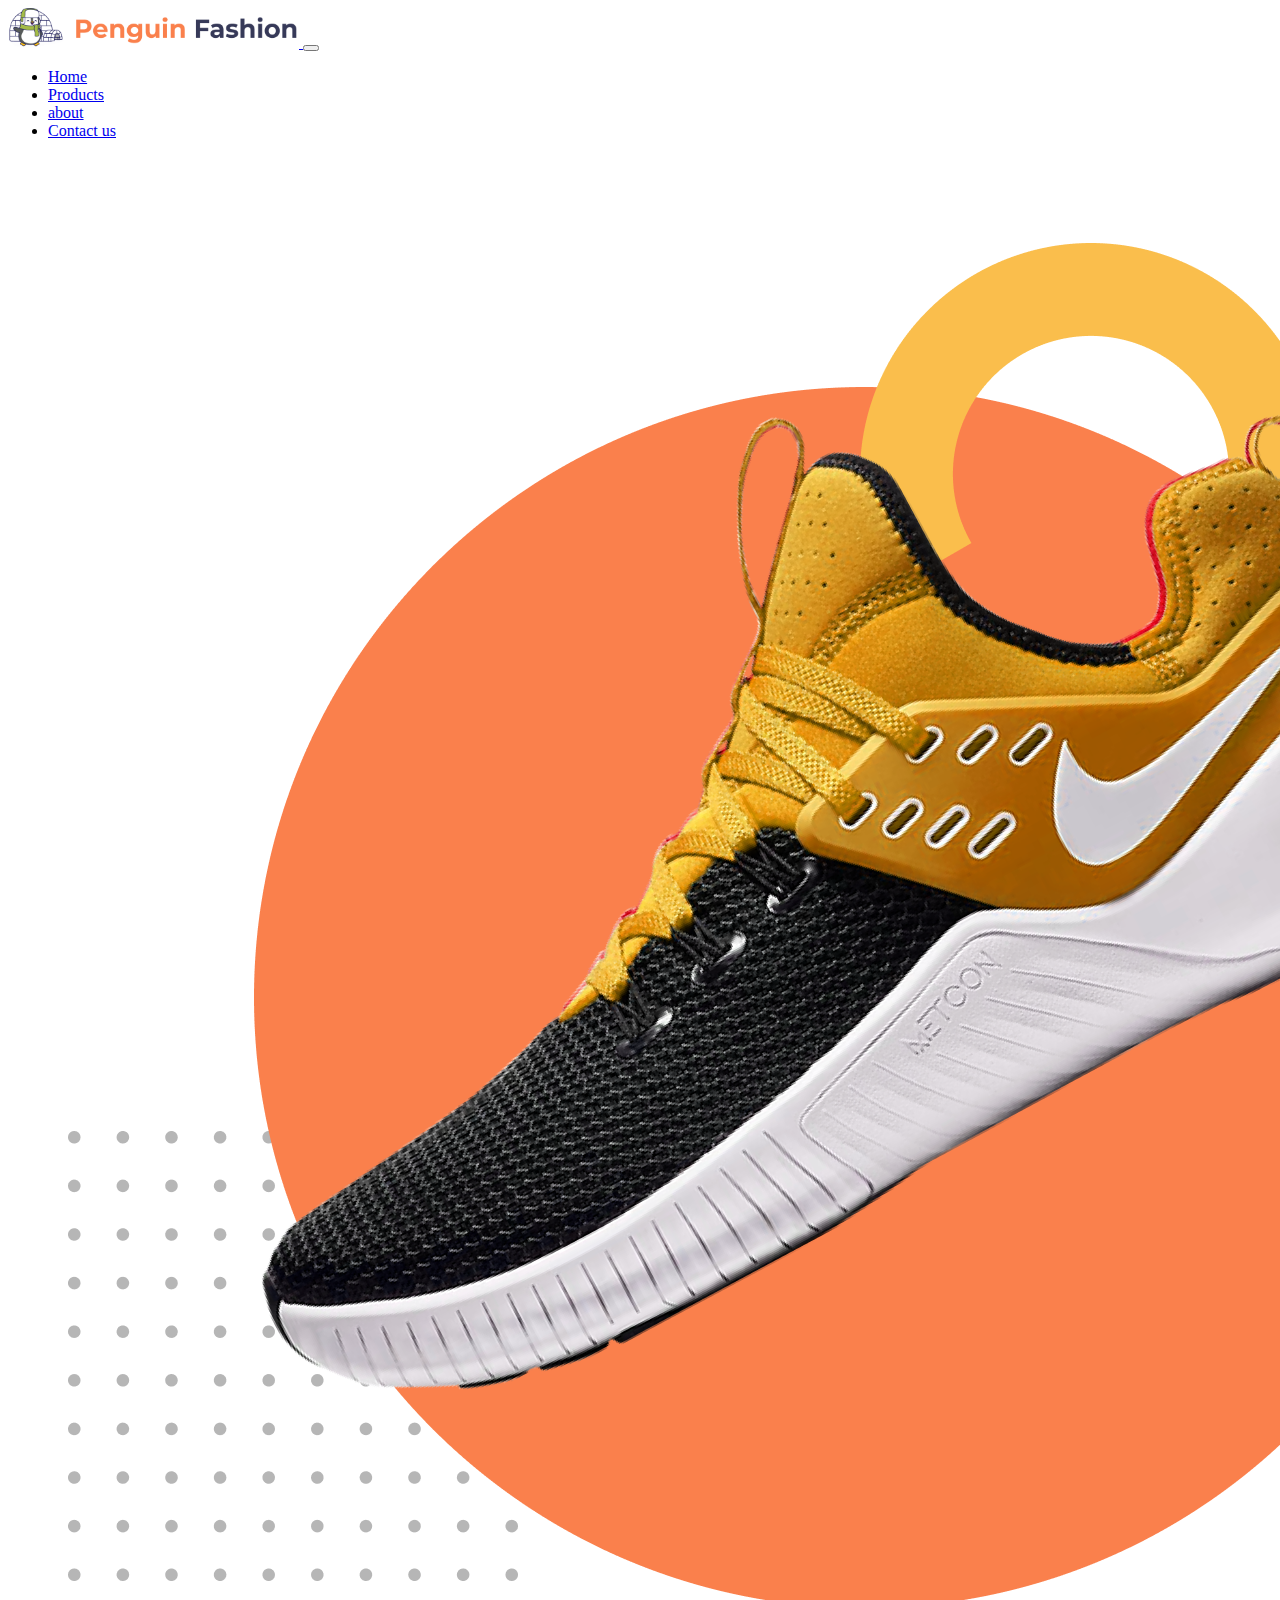
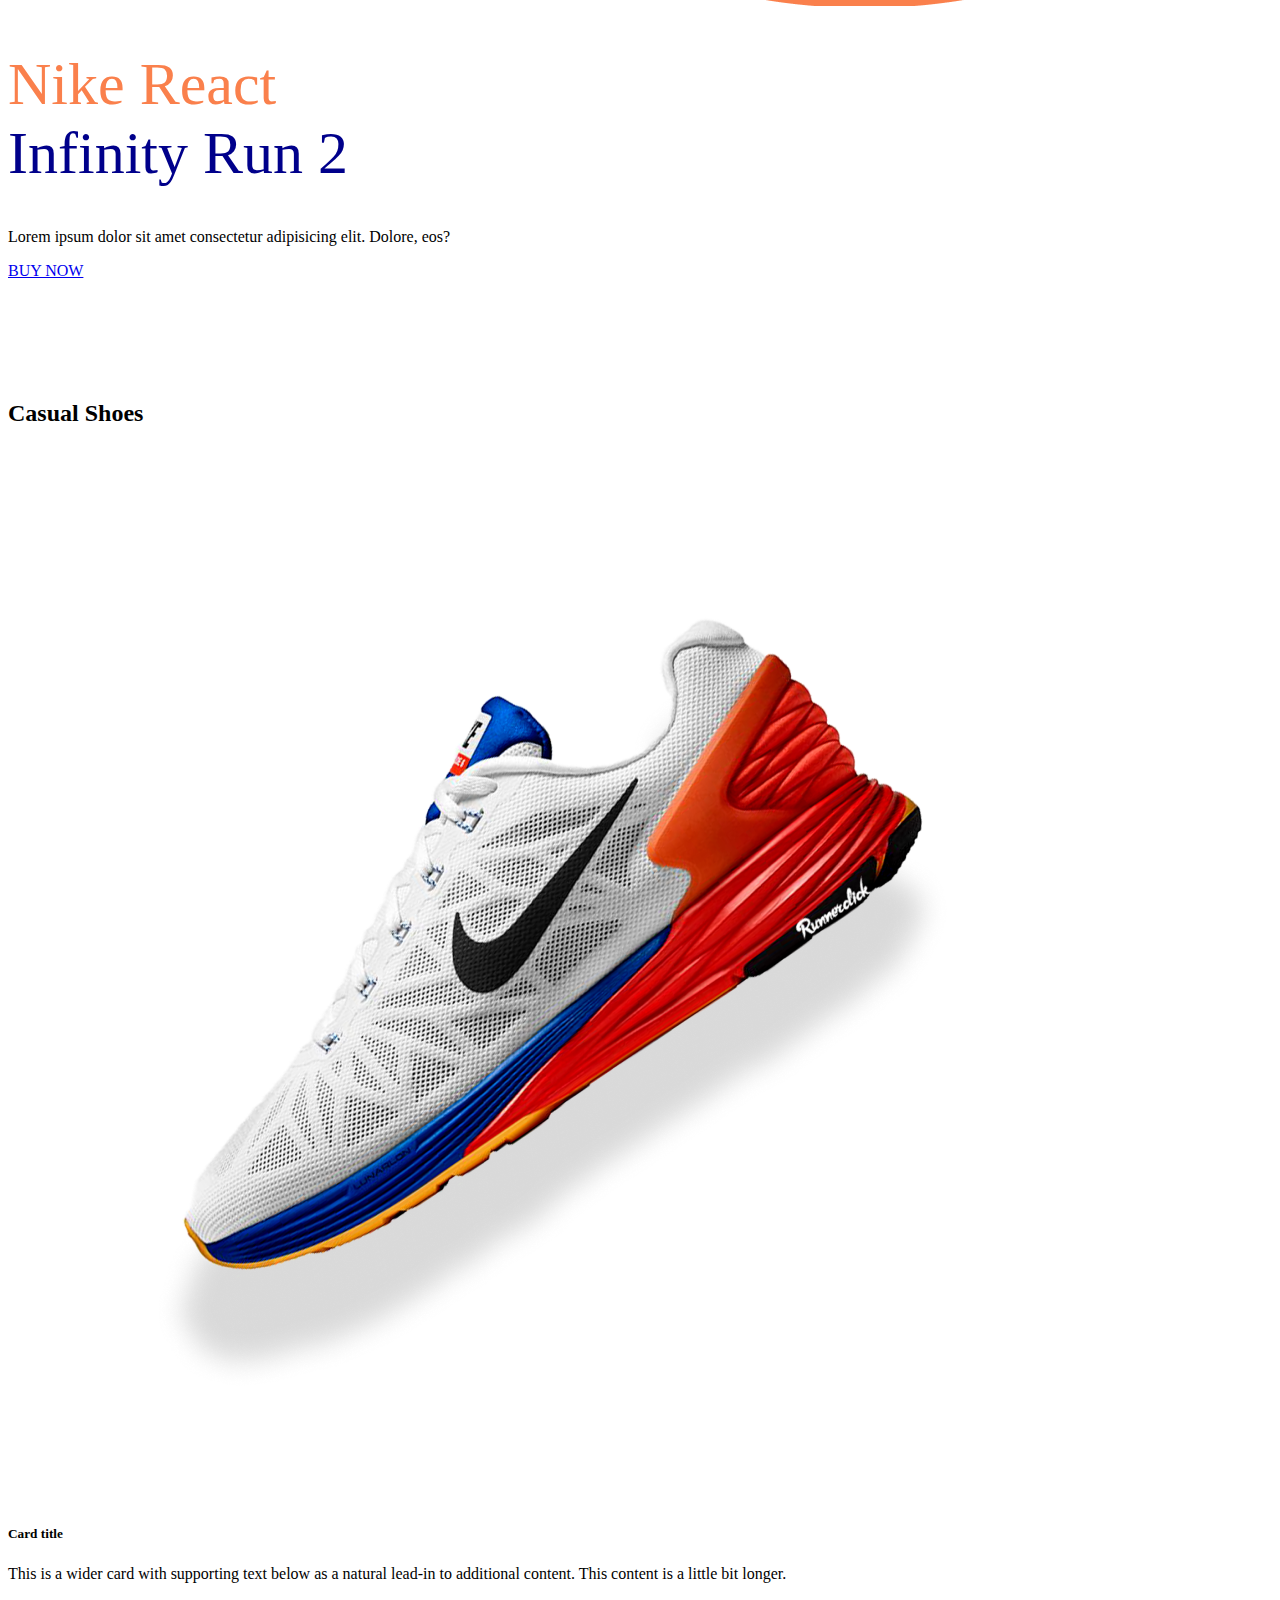
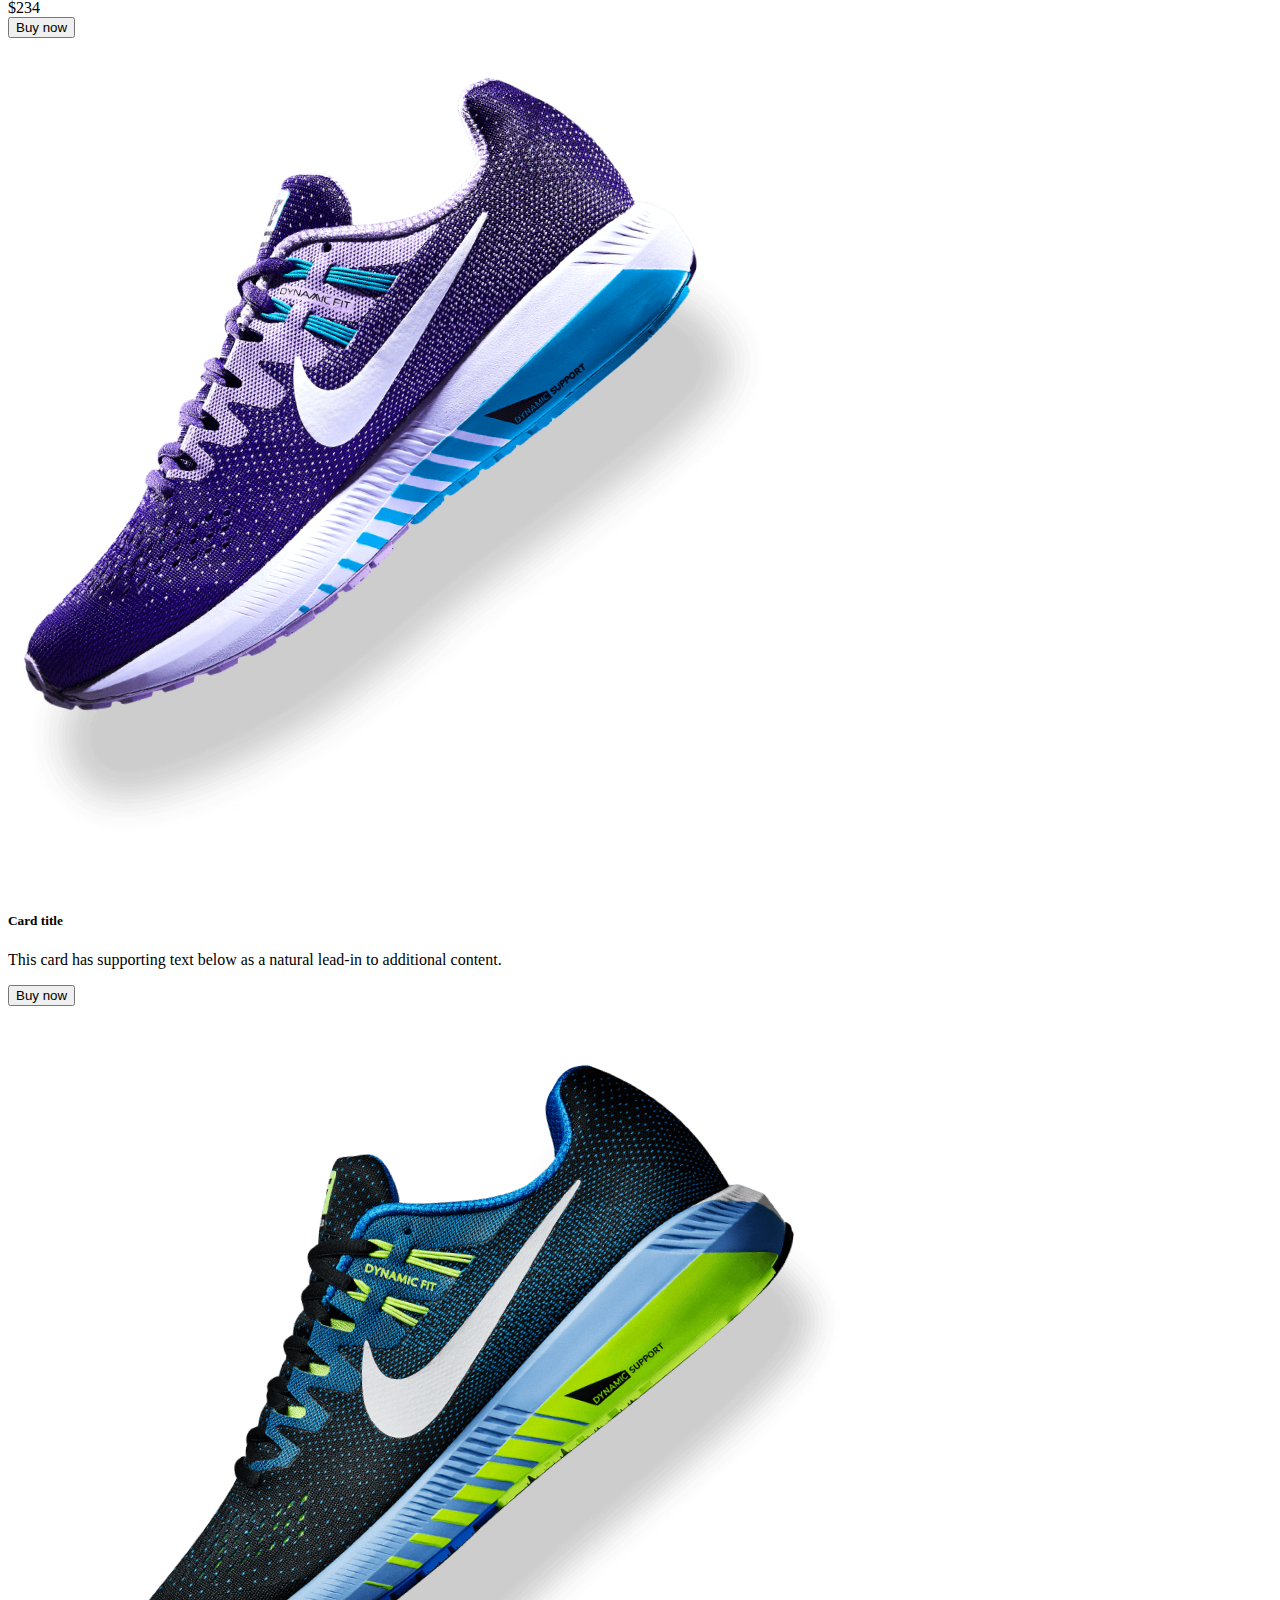
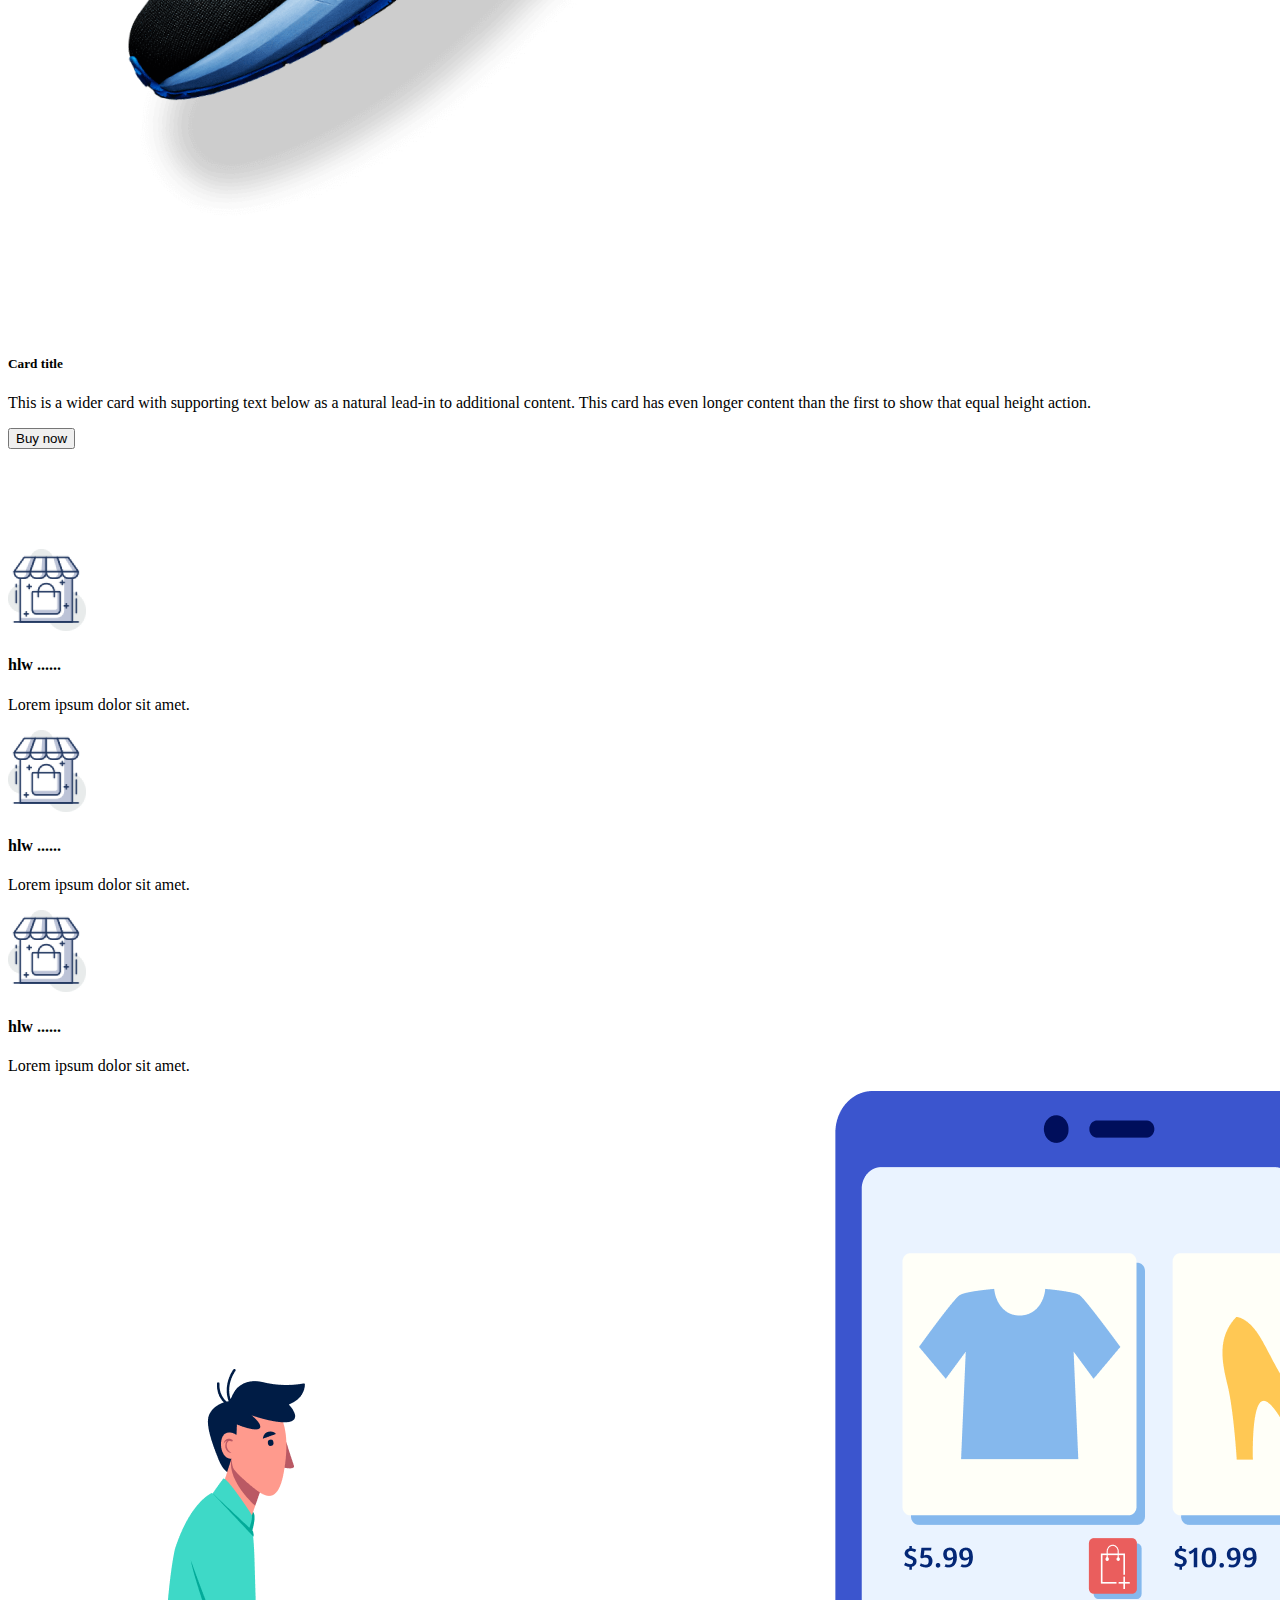
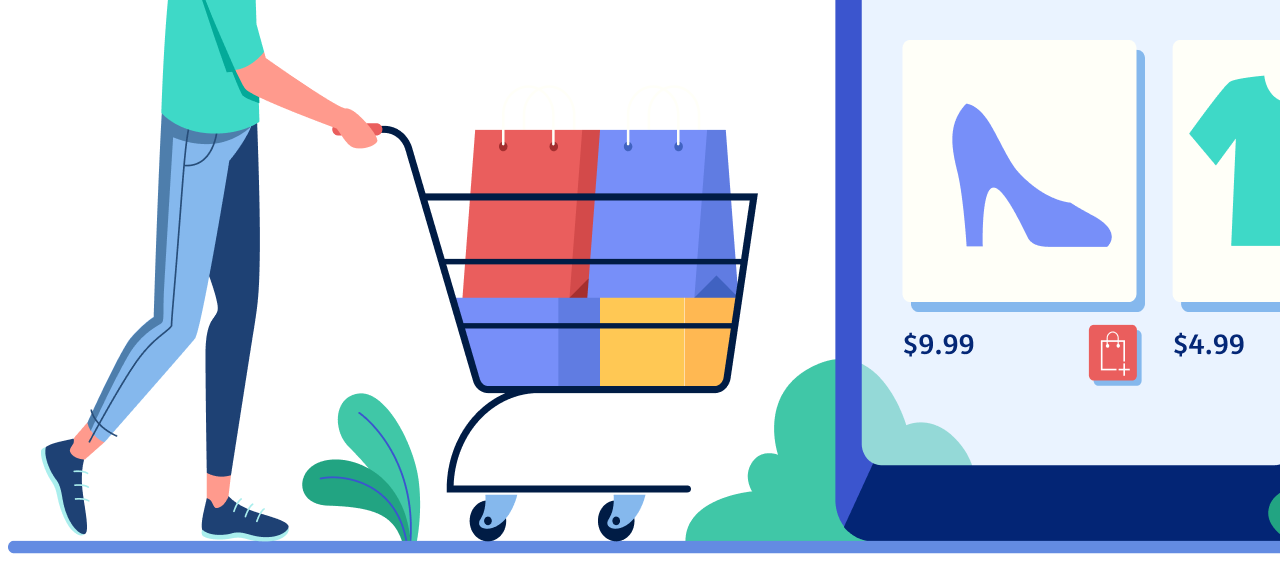
<file: index.html>
<!DOCTYPE html>
<html lang="en">

<head>
  <meta charset="UTF-8">
  <meta http-equiv="X-UA-Compatible" content="IE=edge">
  <meta name="viewport" content="width=device-width, initial-scale=1.0">
  <title>Nike</title>
  <link rel="stylesheet" href="css/style.css">
  <!-- bootstrap css -->
  <link href="https://cdn.jsdelivr.net/npm/bootstrap@5.0.2/dist/css/bootstrap.min.css" rel="stylesheet"
    integrity="sha384-EVSTQN3/azprG1Anm3QDgpJLIm9Nao0Yz1ztcQTwFspd3yD65VohhpuuCOmLASjC" crossorigin="anonymous">
</head>

<body>
  <header>
    <!-- Navbar -->
    <section class="container ">
      <nav class="navbar navbar-expand-lg navbar-light bg-light-pink flex-sm-column-reverse ">
        <div class="container-fluid">
          <a class="navbar-brand" href="#">
            <img src="icons/Logo.png" alt="" width="291" height="40">
          </a>
          <button class="navbar-toggler" type="button" data-bs-toggle="collapse"
            data-bs-target="#navbarSupportedContent" aria-controls="navbarSupportedContent" aria-expanded="false"
            aria-label="Toggle navigation">
            <span class="navbar-toggler-icon"></span>
          </button>
          <div class="collapse navbar-collapse " id="navbarSupportedContent">
            <ul class="navbar-nav ms-auto mb-2 mb-lg-0 ">
              <li class="nav-item">
                <a class="nav-link active" aria-current="page" href="#">Home</a>
              </li>
              <li class="nav-item">
                <a class="nav-link" href="#">Products</a>
              </li>
              <li class="nav-item">
                <a class="nav-link" href="#">about</a>
              </li>
              <li class="nav-item">
                <a class="nav-link" href="#">Contact us</a>
              </li>


            </ul>

          </div>
        </div>
      </nav>
      <div class="container">
        <div class="row align-items-center justify-content-between">
          <div class="col-md-6 order-2 order-lg-1">
            <img class="img-fluid" src="images/Group 33092.png" alt="" srcset="">
          </div>
          <div class="col-md-6 order-1 order-lg-2">
            <div class="banner-text mb-5 mb-md-0">
              <h1 class="text-uppercase">Nike React
                <br> <span class="blue">Infinity Run 2</span></h1>
              <p class="mb-4">Lorem ipsum dolor sit amet consectetur adipisicing elit. Dolore, eos?</p>
              <a href="payment.html" class="btn btn-primary btn-lg"><i class="fa fa-shopping-cart me-2 "></i> BUY NOW</a>
            </div>
          </div>

        </div>
      </div>
    </section>

  </header>
  <main>
    <section class="py-100">
      <div class="container" >
        <h2 class="text-uppercase text-center text-md-start mb-5">Casual Shoes</h2>
        <!-- card section 1 -->
        <div class="row row-cols-1 row-cols-md-3 g-4">
          <div class="col">
            <div class="card border-0 shadow-lg  p-3 mb-3 mb-lg-0 rounded h-100">
              <img src="images/image 5.png" class="card-img-top" alt="...">
              <div class="card-body">
                <h5 class="card-title">Card title</h5>
                <p class="card-text">This is a wider card with supporting text below as a natural lead-in to additional content. This content is a little bit longer.</p>
              </div>
              <div class="d-flex justify-content-between">
                <div class="price">
                  <span>$234</span>
              </div>
                <div class="ms-2">
                  <button class="btn-warning"></i>Buy now</button>
                </div>
              </div>
            </div>
          </div>
          <div class="col">
            <div class="card h-100">
              <img src="images/Daco_1703273 1.png" class="card-img-top" alt="...">
              <div class="card-body">
                <h5 class="card-title">Card title</h5>
                <p class="card-text">This card has supporting text below as a natural lead-in to additional content.</p>
              </div>
              <div class="card-footer">
                <button class="btn-warning">Buy now</button>
              </div>
            </div>
          </div>
          <div class="col">
            <div class="card h-100">
              <img src="images/pngegg 1.png" class="card-img-top" alt="...">
              <div class="card-body">
                <h5 class="card-title">Card title</h5>
                <p class="card-text">This is a wider card with supporting text below as a natural lead-in to additional content. This card has even longer content than the first to show that equal height action.</p>
              </div>
              <div class="card-footer">
                <button class="btn-warning">Buy now</button>
              </div>
            </div>
          </div>
        </div>
        <!-- card section end -->
      </div>
    </section>
    <section class="container">
      <div class="row align-items-center">
        <div class="col-md-5">
          <div class="w-100 d-flex flex-column flex-lg-row align-items-center p-4 mb-3 rounded  shadow-lg">
            <img src="icons/image 12.png" alt="" height="82" width="78" srcset="">
            <div class="ps-5 ">
              <h4>hlw ......</h4>
              <p>Lorem ipsum dolor sit amet.</p>
            </div>
          </div>
          <div class="w-100 d-flex align-items-center p-4 mb-3  shadow-lg">
            <img src="icons/image 12.png" alt="" height="82" width="78" srcset="">
            <div class="ps-5 ">
              <h4>hlw ......</h4>
              <p>Lorem ipsum dolor sit amet.</p>
            </div>
          </div>
          <div class="w-100 d-flex align-items-center p-4 mb-3  shadow-lg">
            <img src="icons/image 12.png" alt="" height="82" width="78" srcset="">
            <div class="ps-5 ">
              <h4>hlw ......</h4>
              <p>Lorem ipsum dolor sit amet.</p>
            </div>
          </div>
          
          
          
          </div>
        
        <div class="col-md-6 ms-auto">
          <img class="w-100" src="icons/XMLID 1.png" alt="" srcset="">
        </div>
      </div>
    </section>
  </main>
  <footer>

  </footer>
  <!-- script -->
  <script src="https://cdn.jsdelivr.net/npm/bootstrap@5.0.2/dist/js/bootstrap.bundle.min.js"
    integrity="sha384-MrcW6ZMFYlzcLA8Nl+NtUVF0sA7MsXsP1UyJoMp4YLEuNSfAP+JcXn/tWtIaxVXM" crossorigin="anonymous">
  </script>
</body>

</html>
</file>
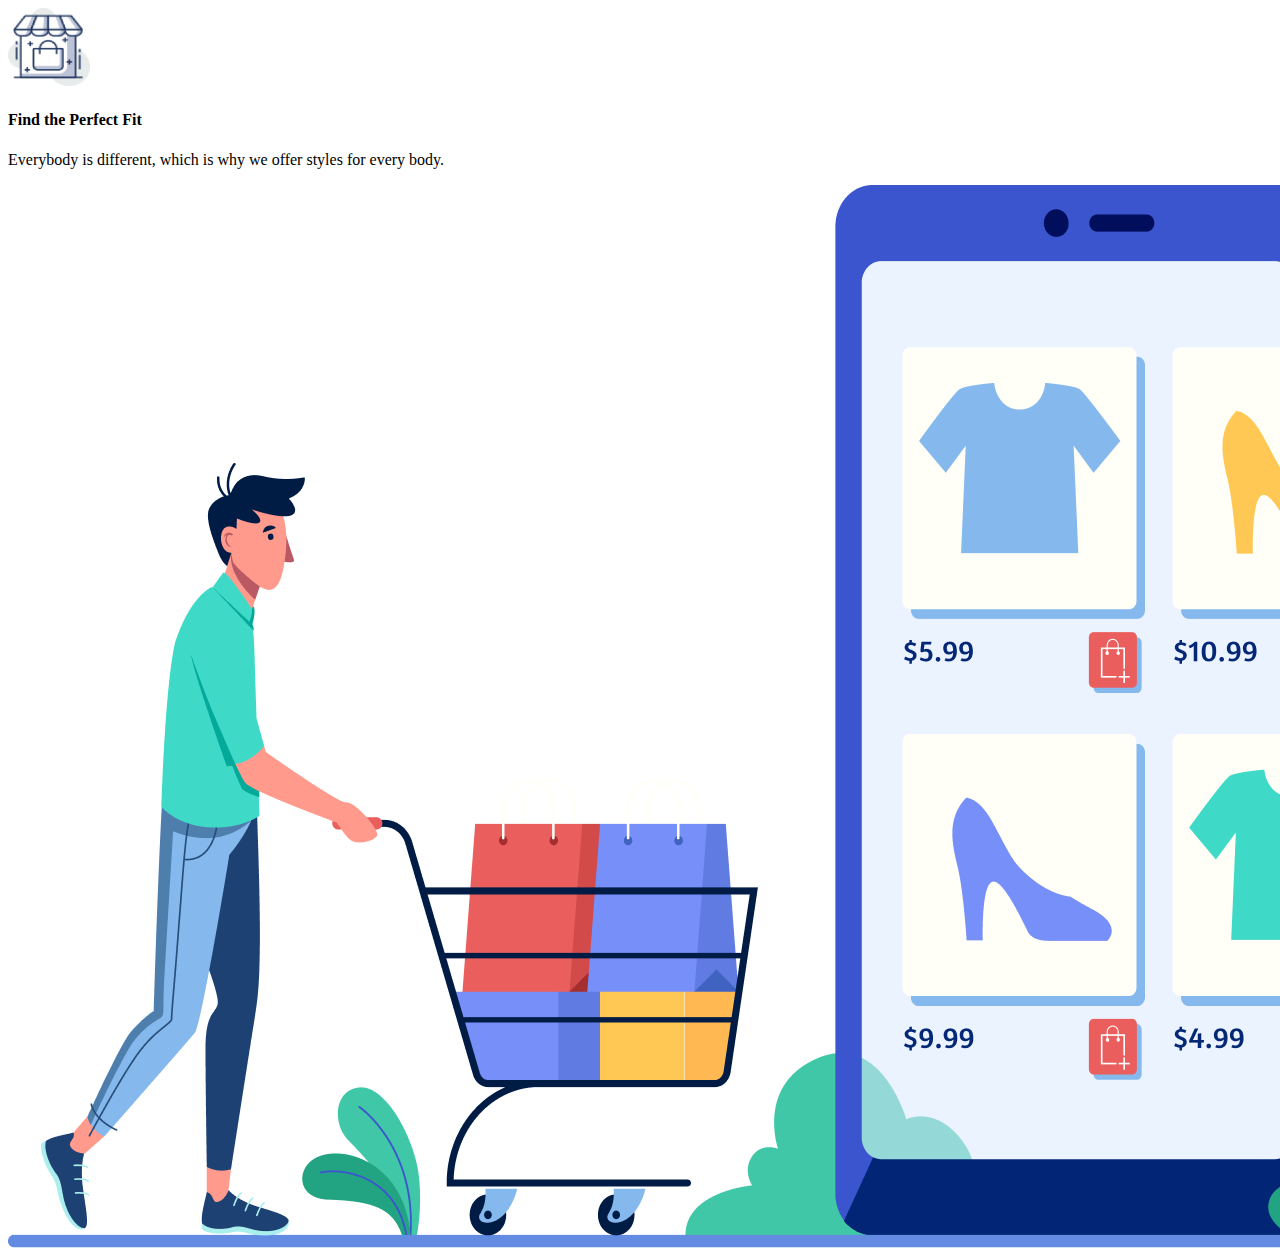
<file: p.html>
<!DOCTYPE html>
<html lang="en">
<head>
    <meta charset="UTF-8">
    <meta http-equiv="X-UA-Compatible" content="IE=edge">
    <meta name="viewport" content="width=device-width, initial-scale=1.0">
    <title>Document</title>
    <link href="https://cdn.jsdelivr.net/npm/bootstrap@5.0.2/dist/css/bootstrap.min.css" rel="stylesheet" integrity="sha384-EVSTQN3/azprG1Anm3QDgpJLIm9Nao0Yz1ztcQTwFspd3yD65VohhpuuCOmLASjC" crossorigin="anonymous">
</head>
<body>
    <header>
        <section class="container">
            <div class="row align-items-center">
                <div class="col-md-5">
                    <div class="w-100 d-flex align-items-center rounded  shadow-lg p-4 mb-3">
                        <img src="icons/image 12.png" alt="" height="78" width="82" srcset="">
                    
                    <div class="ps-5">
                        <h4>Find the Perfect Fit</h4>
                        <p>Everybody is different, which is why we
                            offer styles for every body.</p>
                    </div>
                </div>
                </div>
                <div class="col-md-5 ms-auto">
                    <img class="w-100" src="icons/XMLID 1.png" alt="" srcset="">
                </div>
               
            </div>
        </section>
    </header>
    <script src="https://cdn.jsdelivr.net/npm/bootstrap@5.0.2/dist/js/bootstrap.bundle.min.js" integrity="sha384-MrcW6ZMFYlzcLA8Nl+NtUVF0sA7MsXsP1UyJoMp4YLEuNSfAP+JcXn/tWtIaxVXM" crossorigin="anonymous"></script>
</body>
</html>
</file>
<file: css/style.css>
h1 {
    color: #FA804C;
}

.banner-text h1 {
    font-size: 60px;
    font-weight: 500;
}


.blue {
    color: darkblue;
}

.py-100 {
    padding-top: 100px;
    padding-bottom: 100px;
}
</file>
